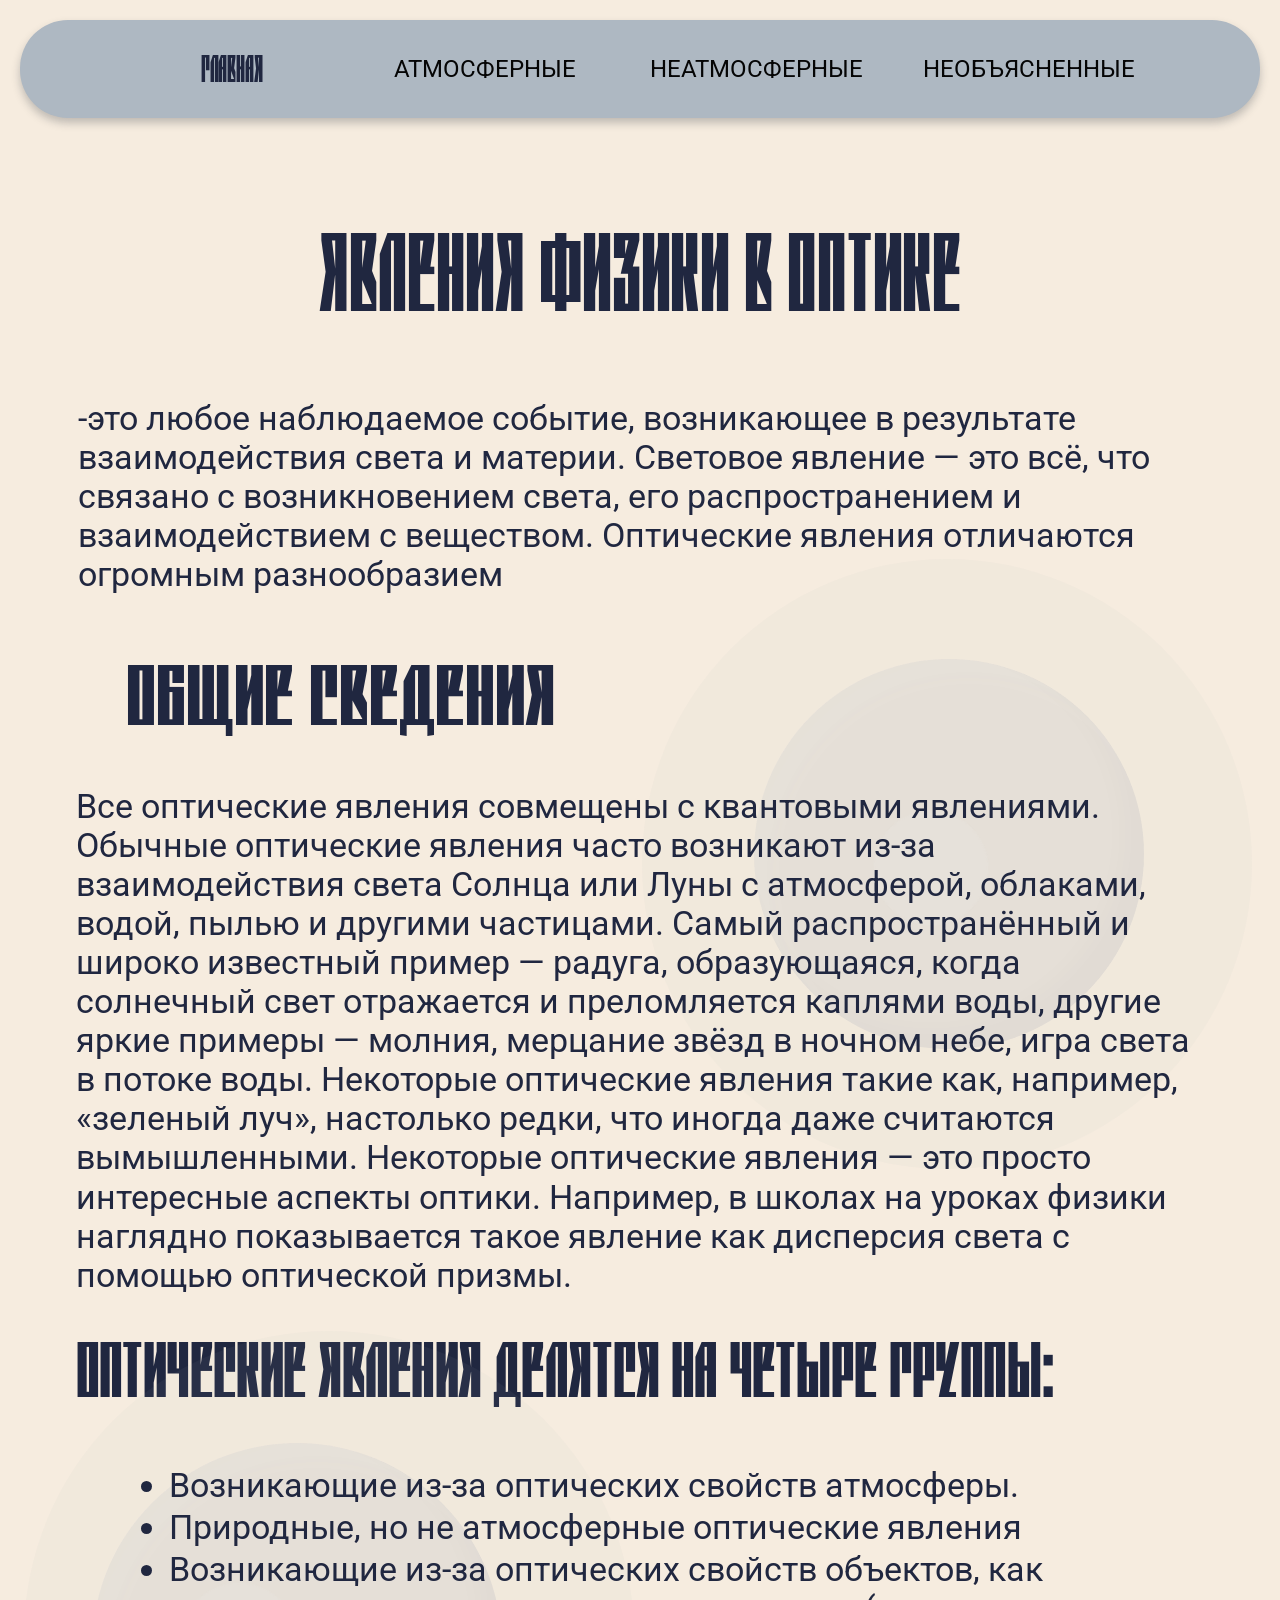
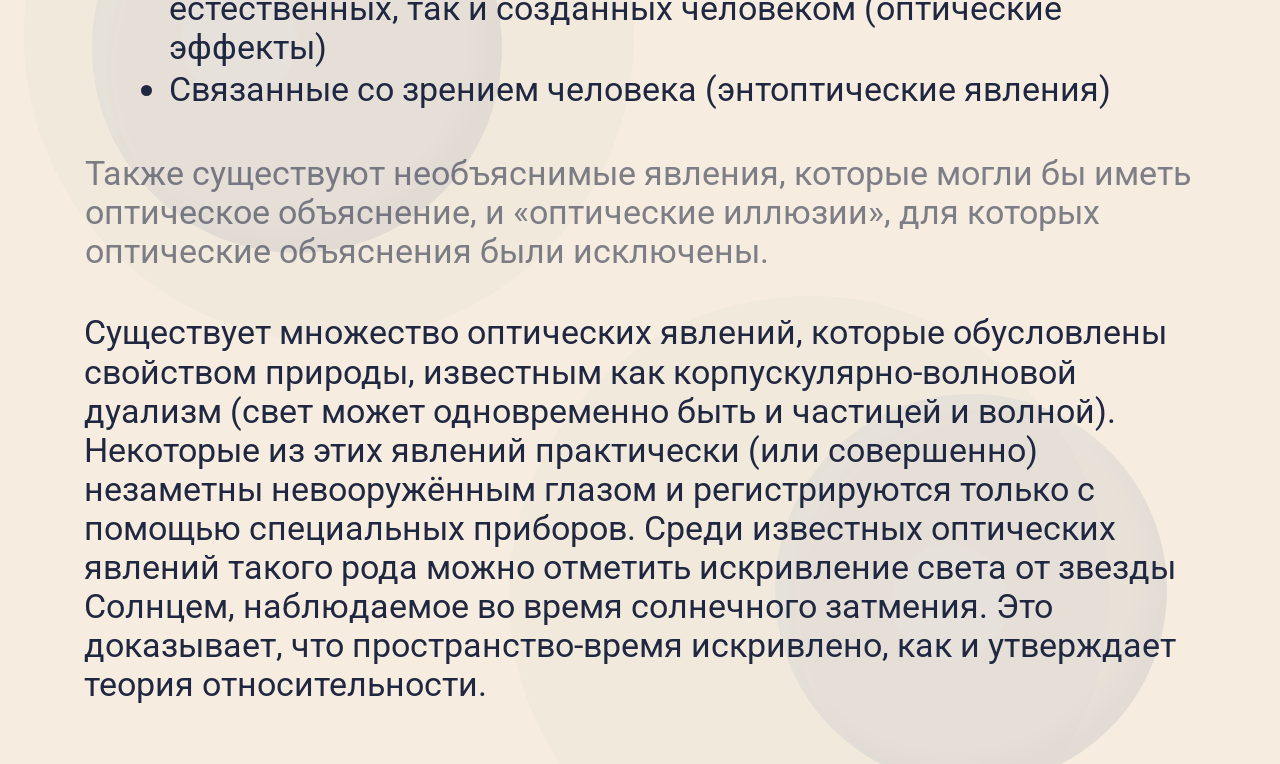
<file: index.html>
<!doctype html>
<html lang="ru">
  <head>
    <meta charset="UTF-8" />
    <meta name="viewport" content="width=device-width, initial-scale=1.0" />
    <title>Явления физики в оптике</title>
    <link rel="preconnect" href="https://fonts.googleapis.com" />
    <link rel="preconnect" href="https://fonts.gstatic.com" crossorigin />
    <link
      href="https://fonts.googleapis.com/css2?family=Oswald:wght@700&family=Roboto:wght@400;500&display=swap"
      rel="stylesheet"
    />
    <link rel="stylesheet" href="styles.css" />
  </head>
  <body>
<main class="page" id="home">
      <nav class="nav" aria-label="Навигация">
        <a class="home-link active" href="index.html">Главная</a>
        <a href="atmospheric.html">Атмосферные</a>
        <a href="non-atmospheric.html">Неатмосферные</a>
        <a href="unexplained.html">Необъясненные</a>
      </nav>

      <div class="title-block">
        <h1>Явления физики в оптике</h1>
      </div>

      <p class="lead">
        -это любое наблюдаемое событие, возникающее в результате взаимодействия
        света и материи. Световое явление — это всё, что связано с возникновением
        света, его распространением и взаимодействием с веществом. Оптические
        явления отличаются огромным разнообразием
      </p>

      <section class="section facts">
        <div class="lens lens-right" aria-hidden="true"><span></span></div>
        <h2>Общие <span>сведения</span></h2>
        <p class="text">
          Все оптические явления совмещены с квантовыми явлениями. Обычные
          оптические явления часто возникают из-за взаимодействия света Солнца или
          Луны с атмосферой, облаками, водой, пылью и другими частицами. Самый
          распространённый и широко известный пример — радуга, образующаяся, когда
          солнечный свет отражается и преломляется каплями воды, другие яркие
          примеры — молния, мерцание звёзд в ночном небе, игра света в потоке воды.
          Некоторые оптические явления такие как, например, «зеленый луч»,
          настолько редки, что иногда даже считаются вымышленными. Некоторые
          оптические явления — это просто интересные аспекты оптики. Например, в
          школах на уроках физики наглядно показывается такое явление как дисперсия
          света с помощью оптической призмы.
        </p>
      </section>

      <section class="section groups">
        <div class="lens lens-left" aria-hidden="true"><span></span></div>
        <h2>Оптические явления делятся на четыре группы:</h2>
        <ul class="text">
          <li>Возникающие из-за оптических свойств атмосферы.</li>
          <li>Природные, но не атмосферные оптические явления</li>
          <li>
            Возникающие из-за оптических свойств объектов, как естественных, так и
            созданных человеком (оптические эффекты)
          </li>
          <li>Связанные со зрением человека (энтоптические явления)</li>
        </ul>
        <p class="text muted" style="max-width: 1286px; margin: 45px 0 0 9px">
          Также существуют необъяснимые явления, которые могли бы иметь оптическое
          объяснение, и «оптические иллюзии», для которых оптические объяснения
          были исключены.
        </p>
      </section>

      <section class="section home-closing">
        <div class="lens lens-bottom" aria-hidden="true"><span></span></div>
        <p class="text">
          Существует множество оптических явлений, которые обусловлены свойством
          природы, известным как корпускулярно-волновой дуализм (свет может
          одновременно быть и частицей и волной). Некоторые из этих явлений
          практически (или совершенно) незаметны невооружённым глазом и
          регистрируются только с помощью специальных приборов. Среди известных
          оптических явлений такого рода можно отметить искривление света от звезды
          Солнцем, наблюдаемое во время солнечного затмения. Это доказывает, что
          пространство-время искривлено, как и утверждает теория относительности.
        </p>
      </section>
    </main>
    <script src="lens.js"></script>
  </body>
</html>
</file>
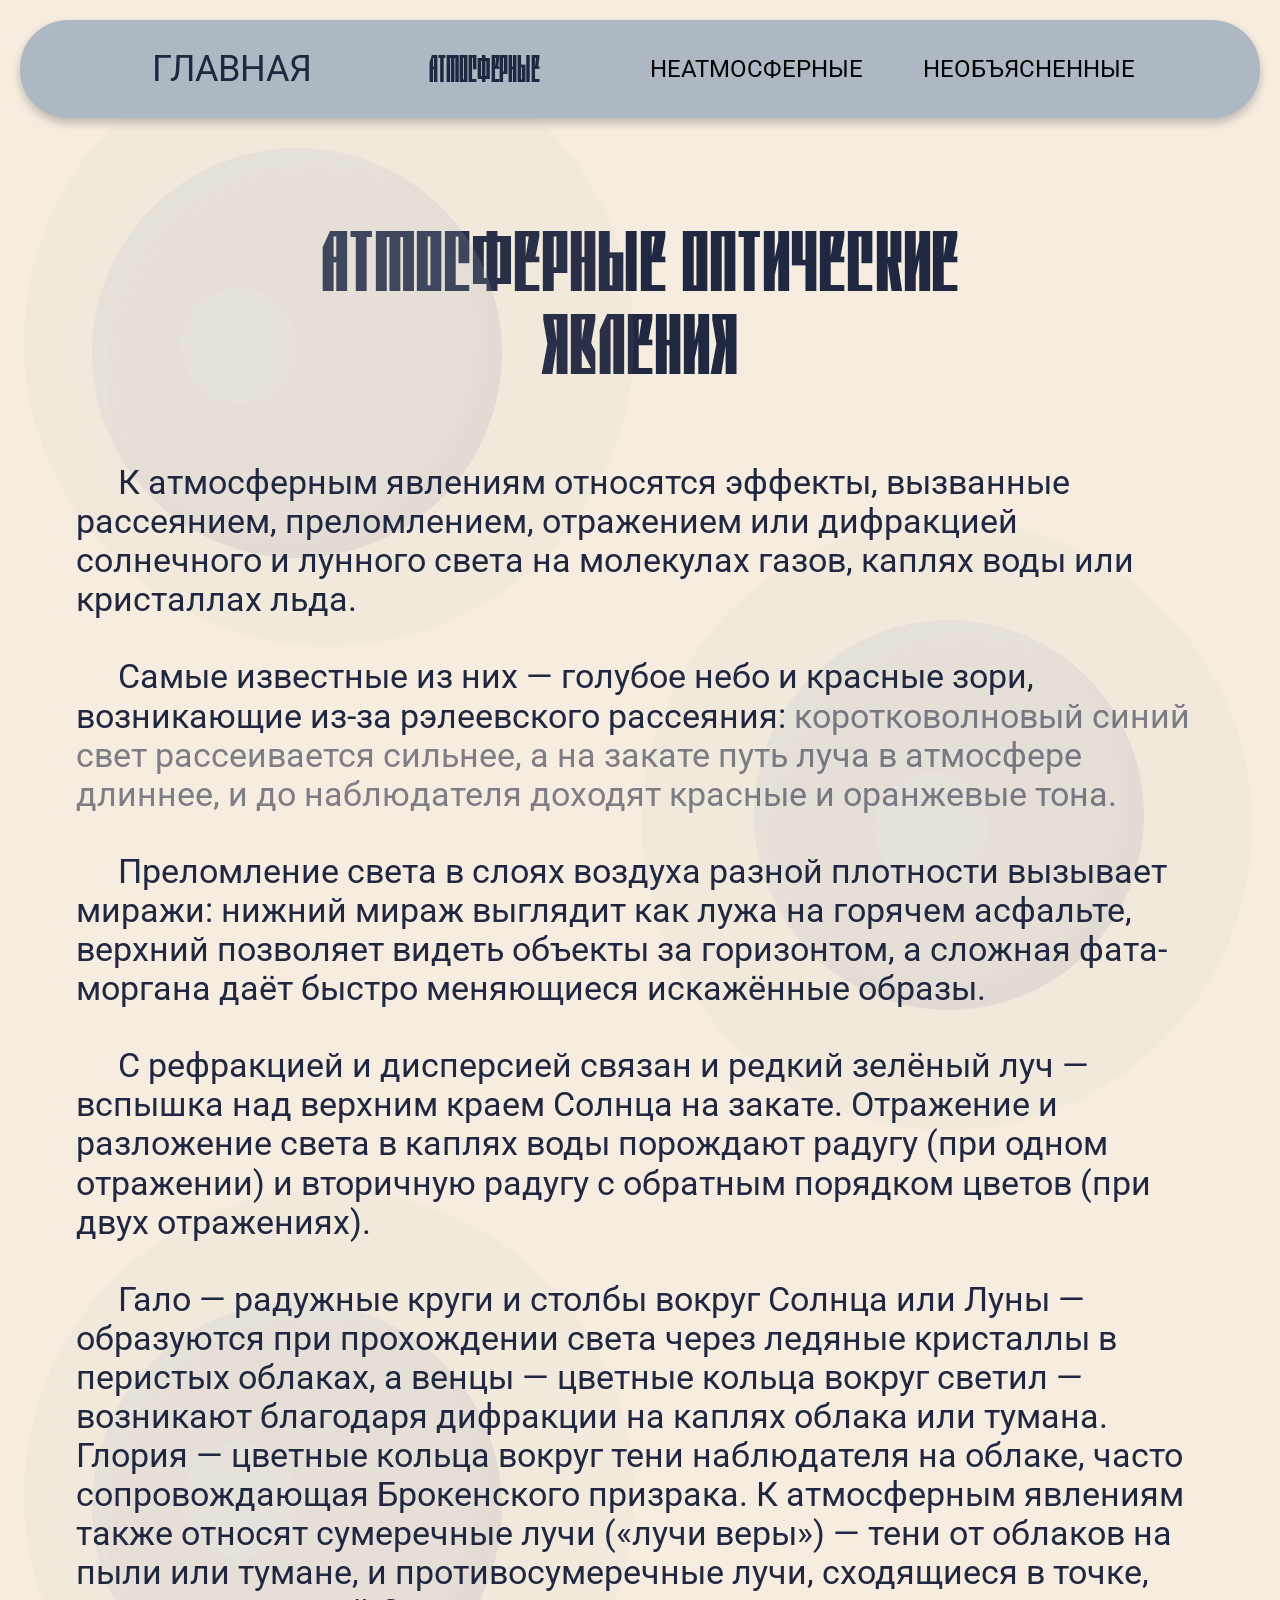
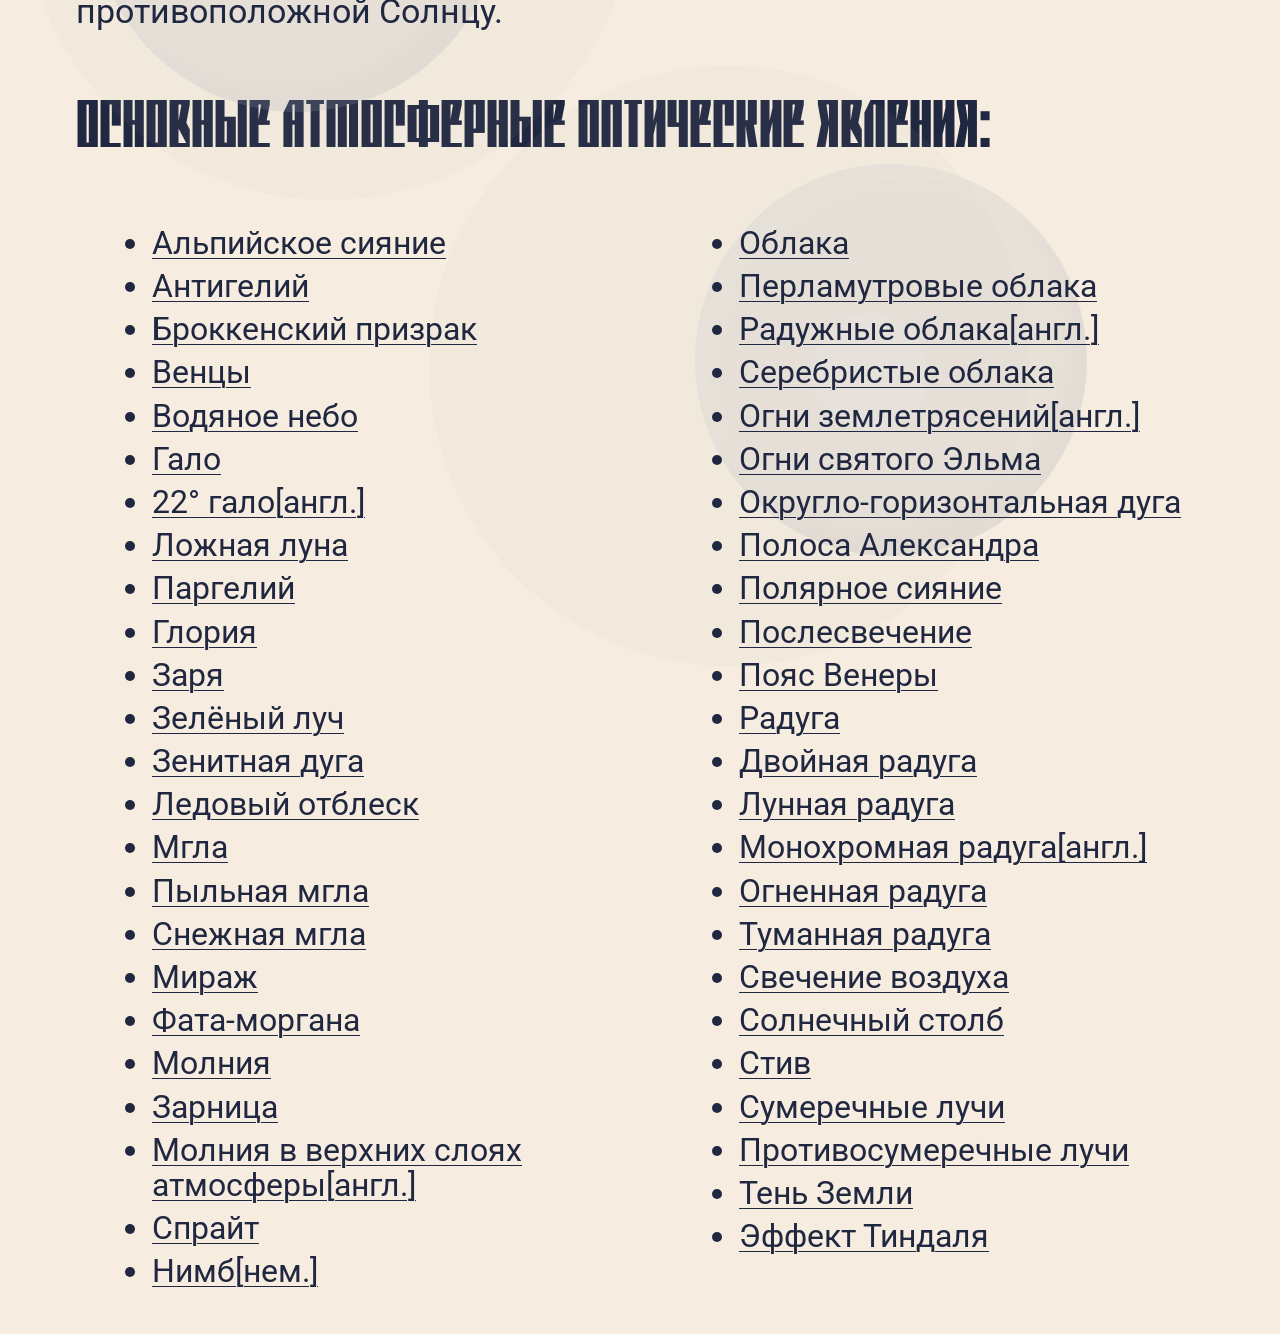
<file: atmospheric.html>
<!doctype html>
<html lang="ru">
  <head>
    <meta charset="UTF-8" />
    <meta name="viewport" content="width=device-width, initial-scale=1.0" />
    <title>Атмосферные оптические явления</title>
    <link rel="preconnect" href="https://fonts.googleapis.com" />
    <link rel="preconnect" href="https://fonts.gstatic.com" crossorigin />
    <link
      href="https://fonts.googleapis.com/css2?family=Oswald:wght@700&family=Roboto:wght@400;500&display=swap"
      rel="stylesheet"
    />
    <link rel="stylesheet" href="styles.css" />
  </head>
  <body>
<section class="page" id="atmospheric">
      <nav class="nav" aria-label="Навигация">
        <a class="home-link" href="index.html">Главная</a>
        <a class="active" href="atmospheric.html">Атмосферные</a>
        <a href="non-atmospheric.html">Неатмосферные</a>
        <a href="unexplained.html">Необъясненные</a>
      </nav>

      <div class="title-block">
        <h1 class="two-line-title">Атмосферные оптические<br />явления</h1>
      </div>

      <div class="lens lens-right lens-atmo-1" aria-hidden="true"><span></span></div>
      <div class="lens lens-left lens-atmo-2" aria-hidden="true"><span></span></div>
      <div class="lens lens-bottom lens-atmo-3" aria-hidden="true"><span></span></div>
      <div class="lens lens-left lens-atmo-4" aria-hidden="true"><span></span></div>

      <article class="article text">
        <p class="wide indent">
          К атмосферным явлениям относятся эффекты, вызванные рассеянием,
          преломлением, отражением или дифракцией солнечного и лунного света на
          молекулах газов, каплях воды или кристаллах льда.
        </p>
        <p class="wide indent">
          Самые известные из них — голубое небо и красные зори, возникающие из-за
          рэлеевского рассеяния: <span class="muted">коротковолновый синий свет
          рассеивается сильнее, а на закате путь луча в атмосфере длиннее, и до
          наблюдателя доходят красные и оранжевые тона.</span>
        </p>
        <p class="wide indent">
          Преломление света в слоях воздуха разной плотности вызывает миражи:
          нижний мираж выглядит как лужа на горячем асфальте, верхний позволяет
          видеть объекты за горизонтом, а сложная фата-моргана даёт быстро
          меняющиеся искажённые образы.
        </p>
        <p class="wide indent">
          С рефракцией и дисперсией связан и редкий зелёный луч — вспышка над
          верхним краем Солнца на закате. Отражение и разложение света в каплях воды
          порождают радугу (при одном отражении) и вторичную радугу с обратным
          порядком цветов (при двух отражениях).
        </p>
        <p class="wide indent">
          Гало — радужные круги и столбы вокруг Солнца или Луны — образуются при
          прохождении света через ледяные кристаллы в перистых облаках, а венцы —
          цветные кольца вокруг светил — возникают благодаря дифракции на каплях
          облака или тумана. Глория — цветные кольца вокруг тени наблюдателя на
          облаке, часто сопровождающая Брокенского призрака. К атмосферным явлениям
          также относят сумеречные лучи («лучи веры») — тени от облаков на пыли или
          тумане, и противосумеречные лучи, сходящиеся в точке, противоположной
          Солнцу.
        </p>
      </article>

      <h2 class="phenomena-title">Основные атмосферные оптические явления:</h2>
      <div class="columns">
        <ul class="link-list">
          <li><a href="https://ru.wikipedia.org/wiki/%D0%90%D0%BB%D1%8C%D0%BF%D0%B8%D0%B9%D1%81%D0%BA%D0%BE%D0%B5_%D1%81%D0%B8%D1%8F%D0%BD%D0%B8%D0%B5" target="_blank" rel="noopener">Альпийское сияние</a></li>
          <li><a href="https://ru.wikipedia.org/wiki/%D0%90%D0%BD%D1%82%D0%B8%D0%B3%D0%B5%D0%BB%D0%B8%D0%B9" target="_blank" rel="noopener">Антигелий</a></li>
          <li><a href="https://ru.wikipedia.org/wiki/%D0%91%D1%80%D0%BE%D0%BA%D0%BA%D0%B5%D0%BD%D1%81%D0%BA%D0%B8%D0%B9_%D0%BF%D1%80%D0%B8%D0%B7%D1%80%D0%B0%D0%BA" target="_blank" rel="noopener">Броккенский призрак</a></li>
          <li><a href="https://ru.wikipedia.org/wiki/%D0%92%D0%B5%D0%BD%D1%86%D1%8B" target="_blank" rel="noopener">Венцы</a></li>
          <li><a href="https://ru.wikipedia.org/wiki/%D0%92%D0%BE%D0%B4%D1%8F%D0%BD%D0%BE%D0%B5_%D0%BD%D0%B5%D0%B1%D0%BE" target="_blank" rel="noopener">Водяное небо</a></li>
          <li><a href="https://ru.wikipedia.org/wiki/%D0%93%D0%B0%D0%BB%D0%BE" target="_blank" rel="noopener">Гало</a></li>
          <li><a href="https://en.wikipedia.org/wiki/22%C2%B0_halo" target="_blank" rel="noopener">22° гало[англ.]</a></li>
          <li><a href="https://ru.wikipedia.org/wiki/%D0%9B%D0%BE%D0%B6%D0%BD%D0%B0%D1%8F_%D0%BB%D1%83%D0%BD%D0%B0" target="_blank" rel="noopener">Ложная луна</a></li>
          <li><a href="https://ru.wikipedia.org/wiki/%D0%9F%D0%B0%D1%80%D0%B3%D0%B5%D0%BB%D0%B8%D0%B9" target="_blank" rel="noopener">Паргелий</a></li>
          <li><a href="https://ru.wikipedia.org/wiki/%D0%93%D0%BB%D0%BE%D1%80%D0%B8%D1%8F_(%D0%BE%D0%BF%D1%82%D0%B8%D1%87%D0%B5%D1%81%D0%BA%D0%BE%D0%B5_%D1%8F%D0%B2%D0%BB%D0%B5%D0%BD%D0%B8%D0%B5)"target="_blank" rel="noopener">Глория</a></li>
          <li><a href="https://ru.wikipedia.org/wiki/%D0%97%D0%B0%D1%80%D1%8F" target="_blank" rel="noopener">Заря</a></li>
          <li><a href="https://ru.wikipedia.org/wiki/%D0%97%D0%B5%D0%BB%D1%91%D0%BD%D1%8B%D0%B9_%D0%BB%D1%83%D1%87" target="_blank" rel="noopener">Зелёный луч</a></li>
          <li><a href="https://ru.wikipedia.org/wiki/%D0%97%D0%B5%D0%BD%D0%B8%D1%82%D0%BD%D0%B0%D1%8F_%D0%B4%D1%83%D0%B3%D0%B0" target="_blank" rel="noopener">Зенитная дуга</a></li>
          <li><a href="https://ru.wikipedia.org/wiki/%D0%9B%D0%B5%D0%B4%D0%BE%D0%B2%D1%8B%D0%B9_%D0%BE%D1%82%D0%B1%D0%BB%D0%B5%D1%81%D0%BA" target="_blank" rel="noopener">Ледовый отблеск</a></li>
          <li><a href="https://ru.wikipedia.org/wiki/%D0%9C%D0%B3%D0%BB%D0%B0" target="_blank" rel="noopener">Мгла</a></li>
          <li><a href="https://ru.wikipedia.org/wiki/%D0%9F%D1%8B%D0%BB%D1%8C%D0%BD%D0%B0%D1%8F_%D0%BC%D0%B3%D0%BB%D0%B0" target="_blank" rel="noopener">Пыльная мгла</a></li>
          <li><a href="https://ru.wikipedia.org/wiki/%D0%A1%D0%BD%D0%B5%D0%B6%D0%BD%D0%B0%D1%8F_%D0%BC%D0%B3%D0%BB%D0%B0" target="_blank" rel="noopener">Снежная мгла</a></li>
          <li><a href="https://ru.wikipedia.org/wiki/%D0%9C%D0%B8%D1%80%D0%B0%D0%B6" target="_blank" rel="noopener">Мираж</a></li>
          <li><a href="https://ru.wikipedia.org/wiki/%D0%A4%D0%B0%D1%82%D0%B0-%D0%BC%D0%BE%D1%80%D0%B3%D0%B0%D0%BD%D0%B0" target="_blank" rel="noopener">Фата-моргана</a></li>
          <li><a href="https://ru.wikipedia.org/wiki/%D0%9C%D0%BE%D0%BB%D0%BD%D0%B8%D1%8F" target="_blank" rel="noopener">Молния</a></li>
          <li><a href="https://ru.wikipedia.org/wiki/%D0%97%D0%B0%D1%80%D0%BD%D0%B8%D1%86%D0%B0" target="_blank" rel="noopener">Зарница</a></li>
          <li><a href="https://en.wikipedia.org/wiki/Upper-atmospheric_lightning" target="_blank" rel="noopener">Молния в верхних слоях атмосферы[англ.]</a></li>
          <li><a href="https://ru.wikipedia.org/wiki/%D0%A1%D0%BF%D1%80%D0%B0%D0%B9%D1%82" target="_blank" rel="noopener">Спрайт</a></li>
          <li><a href="https://de.wikipedia.org/wiki/Heiligenschein_(Optik)" target="_blank" rel="noopener">Нимб[нем.]</a></li>
        </ul>
        <ul class="link-list">
          <li><a href="https://ru.wikipedia.org/wiki/%D0%9E%D0%B1%D0%BB%D0%B0%D0%BA%D0%B0" target="_blank" rel="noopener">Облака</a></li>
          <li><a href="https://ru.wikipedia.org/wiki/%D0%9F%D0%B5%D1%80%D0%BB%D0%B0%D0%BC%D1%83%D1%82%D1%80%D0%BE%D0%B2%D1%8B%D0%B5_%D0%BE%D0%B1%D0%BB%D0%B0%D0%BA%D0%B0" target="_blank" rel="noopener">Перламутровые облака</a></li>
          <li><a href="https://en.wikipedia.org/wiki/Cloud_iridescence" target="_blank" rel="noopener">Радужные облака[англ.]</a></li>
          <li><a href="https://ru.wikipedia.org/wiki/%D0%A1%D0%B5%D1%80%D0%B5%D0%B1%D1%80%D0%B8%D1%81%D1%82%D1%8B%D0%B5_%D0%BE%D0%B1%D0%BB%D0%B0%D0%BA%D0%B0" target="_blank" rel="noopener">Серебристые облака</a></li>
          <li><a href="https://en.wikipedia.org/wiki/Earthquake_light" target="_blank" rel="noopener">Огни землетрясений[англ.]</a></li>
          <li><a href="https://ru.wikipedia.org/wiki/%D0%9E%D0%B3%D0%BD%D0%B8_%D1%81%D0%B2%D1%8F%D1%82%D0%BE%D0%B3%D0%BE_%D0%AD%D0%BB%D1%8C%D0%BC%D0%B0" target="_blank" rel="noopener">Огни святого Эльма</a></li>
          <li><a href="https://ru.wikipedia.org/wiki/%D0%9E%D0%BA%D1%80%D1%83%D0%B3%D0%BB%D0%BE-%D0%B3%D0%BE%D1%80%D0%B8%D0%B7%D0%BE%D0%BD%D1%82%D0%B0%D0%BB%D1%8C%D0%BD%D0%B0%D1%8F_%D0%B4%D1%83%D0%B3%D0%B0" target="_blank" rel="noopener">Округло-горизонтальная дуга</a></li>
          <li><a href="https://ru.wikipedia.org/wiki/%D0%9F%D0%BE%D0%BB%D0%BE%D1%81%D0%B0_%D0%90%D0%BB%D0%B5%D0%BA%D1%81%D0%B0%D0%BD%D0%B4%D1%80%D0%B0" target="_blank" rel="noopener">Полоса Александра</a></li>
          <li><a href="https://ru.wikipedia.org/wiki/%D0%9F%D0%BE%D0%BB%D1%8F%D1%80%D0%BD%D0%BE%D0%B5_%D1%81%D0%B8%D1%8F%D0%BD%D0%B8%D0%B5" target="_blank" rel="noopener">Полярное сияние</a></li>
          <li><a href="https://ru.wikipedia.org/wiki/%D0%9F%D0%BE%D1%81%D0%BB%D0%B5%D1%81%D0%B2%D0%B5%D1%87%D0%B5%D0%BD%D0%B8%D0%B5" target="_blank" rel="noopener">Послесвечение</a></li>
          <li><a href="https://ru.wikipedia.org/wiki/%D0%9F%D0%BE%D1%8F%D1%81_%D0%92%D0%B5%D0%BD%D0%B5%D1%80%D1%8B" target="_blank" rel="noopener">Пояс Венеры</a></li>
          <li><a href="https://ru.wikipedia.org/wiki/%D0%A0%D0%B0%D0%B4%D1%83%D0%B3%D0%B0" target="_blank" rel="noopener">Радуга</a></li>
          <li><a href="https://ru.wikipedia.org/wiki/%D0%94%D0%B2%D0%BE%D0%B9%D0%BD%D0%B0%D1%8F_%D1%80%D0%B0%D0%B4%D1%83%D0%B3%D0%B0" target="_blank" rel="noopener">Двойная радуга</a></li>
          <li><a href="https://ru.wikipedia.org/wiki/%D0%9B%D1%83%D0%BD%D0%BD%D0%B0%D1%8F_%D1%80%D0%B0%D0%B4%D1%83%D0%B3%D0%B0" target="_blank" rel="noopener">Лунная радуга</a></li>
          <li><a href="https://en.wikipedia.org/wiki/Monochrome_rainbow" target="_blank" rel="noopener">Монохромная радуга[англ.]</a></li>
          <li><a href="https://ru.wikipedia.org/wiki/%D0%9E%D0%B3%D0%BD%D0%B5%D0%BD%D0%BD%D0%B0%D1%8F_%D1%80%D0%B0%D0%B4%D1%83%D0%B3%D0%B0" target="_blank" rel="noopener">Огненная радуга</a></li>
          <li><a href="https://ru.wikipedia.org/wiki/%D0%A2%D1%83%D0%BC%D0%B0%D0%BD%D0%BD%D0%B0%D1%8F_%D1%80%D0%B0%D0%B4%D1%83%D0%B3%D0%B0" target="_blank" rel="noopener">Туманная радуга</a></li>
          <li><a href="https://ru.wikipedia.org/wiki/%D0%A1%D0%B2%D0%B5%D1%87%D0%B5%D0%BD%D0%B8%D0%B5_%D0%B2%D0%BE%D0%B7%D0%B4%D1%83%D1%85%D0%B0" target="_blank" rel="noopener">Свечение воздуха</a></li>
          <li><a href="https://ru.wikipedia.org/wiki/%D0%A1%D0%BE%D0%BB%D0%BD%D0%B5%D1%87%D0%BD%D1%8B%D0%B9_%D1%81%D1%82%D0%BE%D0%BB%D0%B1" target="_blank" rel="noopener">Солнечный столб</a></li>
          <li><a href="https://ru.wikipedia.org/wiki/%D0%A1%D1%82%D0%B8%D0%B2" target="_blank" rel="noopener">Стив</a></li>
          <li><a href="https://ru.wikipedia.org/wiki/%D0%A1%D1%83%D0%BC%D0%B5%D1%80%D0%B5%D1%87%D0%BD%D1%8B%D0%B5_%D0%BB%D1%83%D1%87%D0%B8" target="_blank" rel="noopener">Сумеречные лучи</a></li>
          <li><a href="https://ru.wikipedia.org/wiki/%D0%9F%D1%80%D0%BE%D1%82%D0%B8%D0%B2%D0%BE%D1%81%D1%83%D0%BC%D0%B5%D1%80%D0%B5%D1%87%D0%BD%D1%8B%D0%B5_%D0%BB%D1%83%D1%87%D0%B8" target="_blank" rel="noopener">Противосумеречные лучи</a></li>
          <li><a href="https://ru.wikipedia.org/wiki/%D0%A2%D0%B5%D0%BD%D1%8C_%D0%97%D0%B5%D0%BC%D0%BB%D0%B8" target="_blank" rel="noopener">Тень Земли</a></li>
          <li><a href="https://ru.wikipedia.org/wiki/%D0%AD%D1%84%D1%84%D0%B5%D0%BA%D1%82_%D0%A2%D0%B8%D0%BD%D0%B4%D0%B0%D0%BB%D1%8F" target="_blank" rel="noopener">Эффект Тиндаля</a></li>
        </ul>
      </div>
    </section>
    <script src="lens.js"></script>
  </body>
</html>
</file>
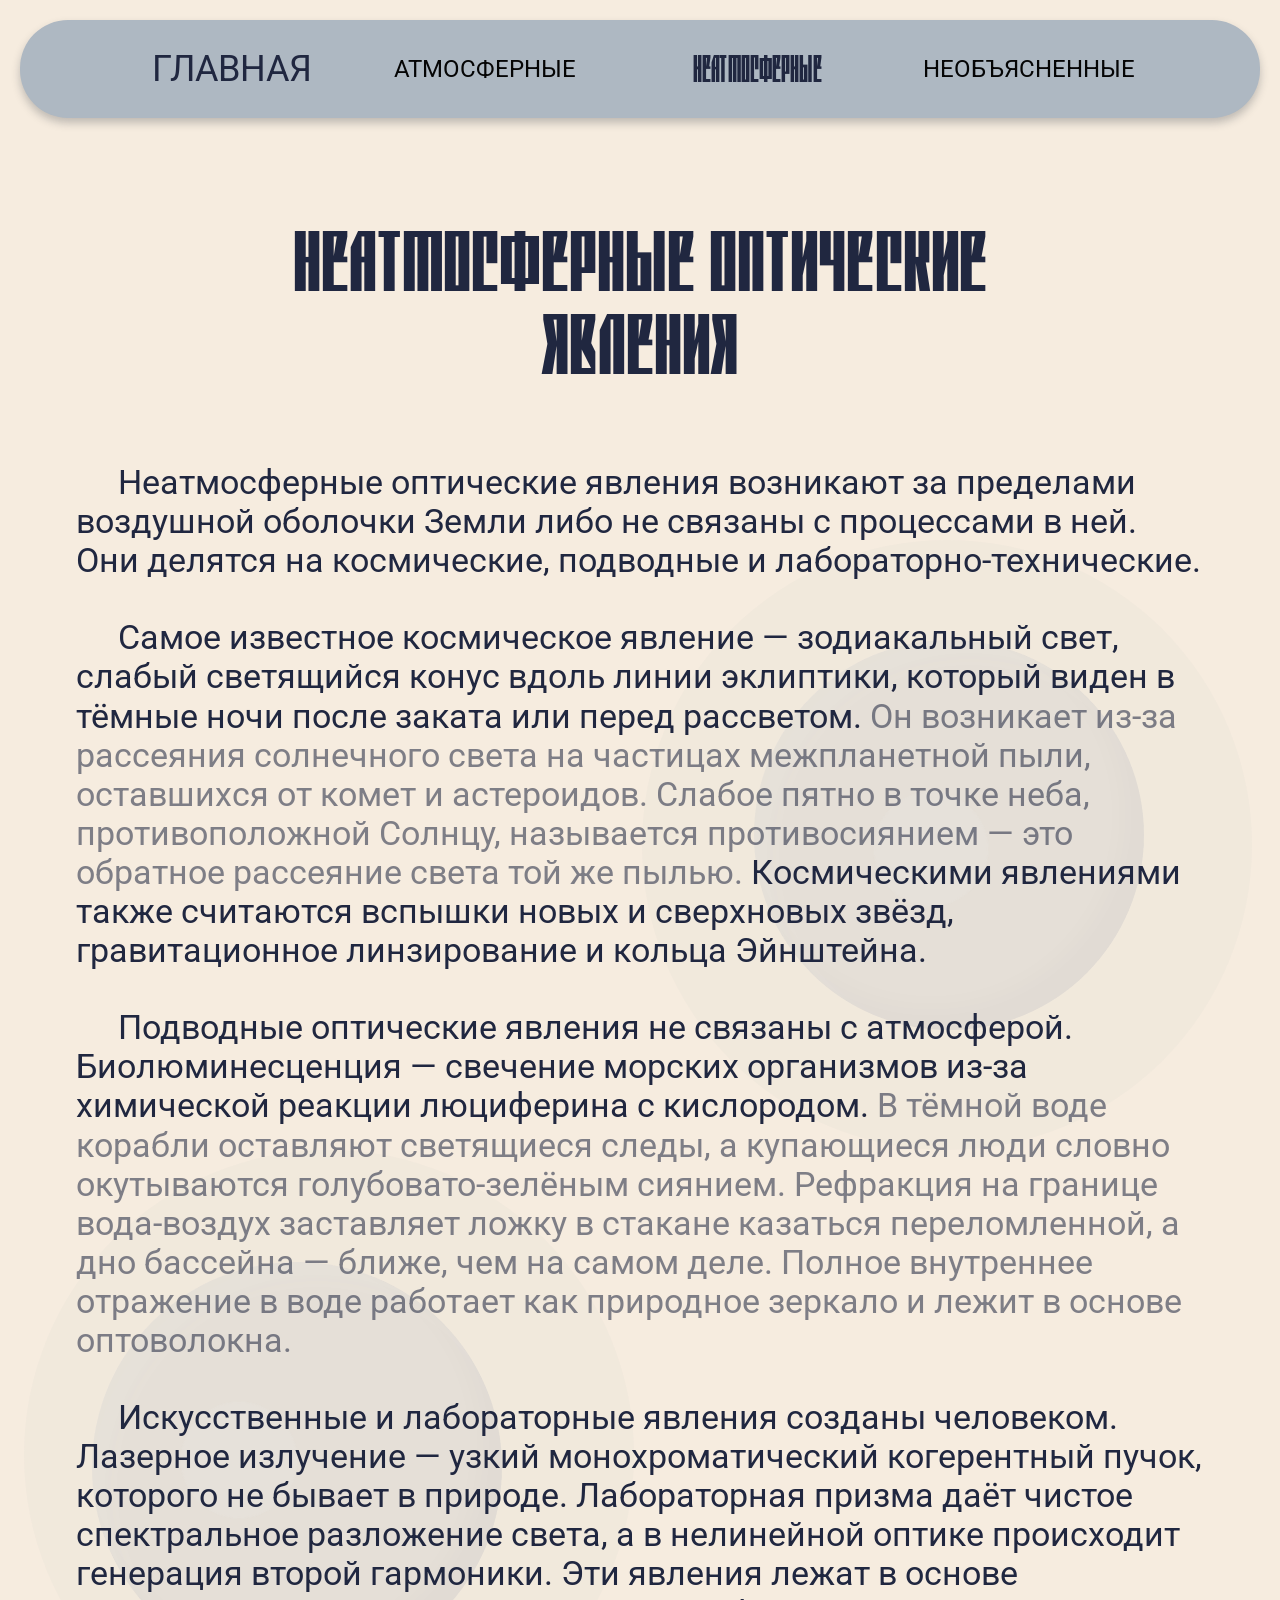
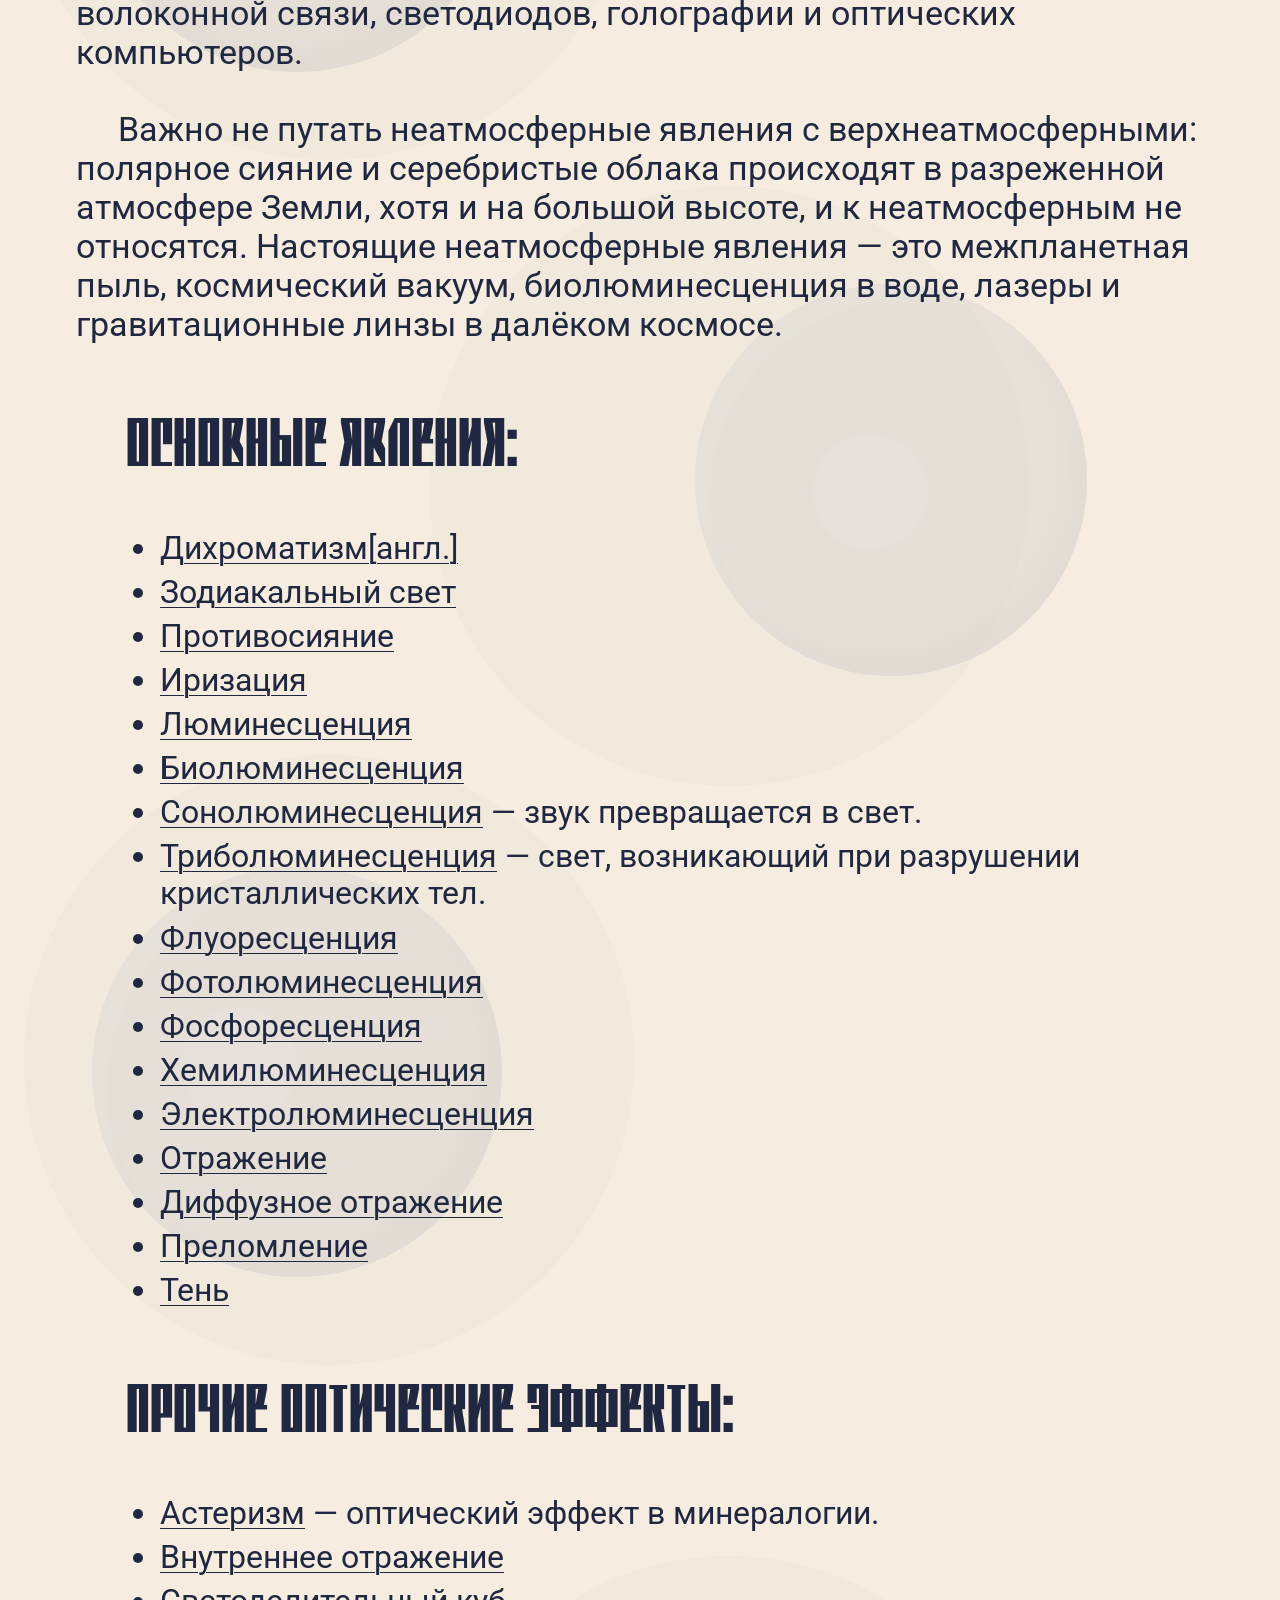
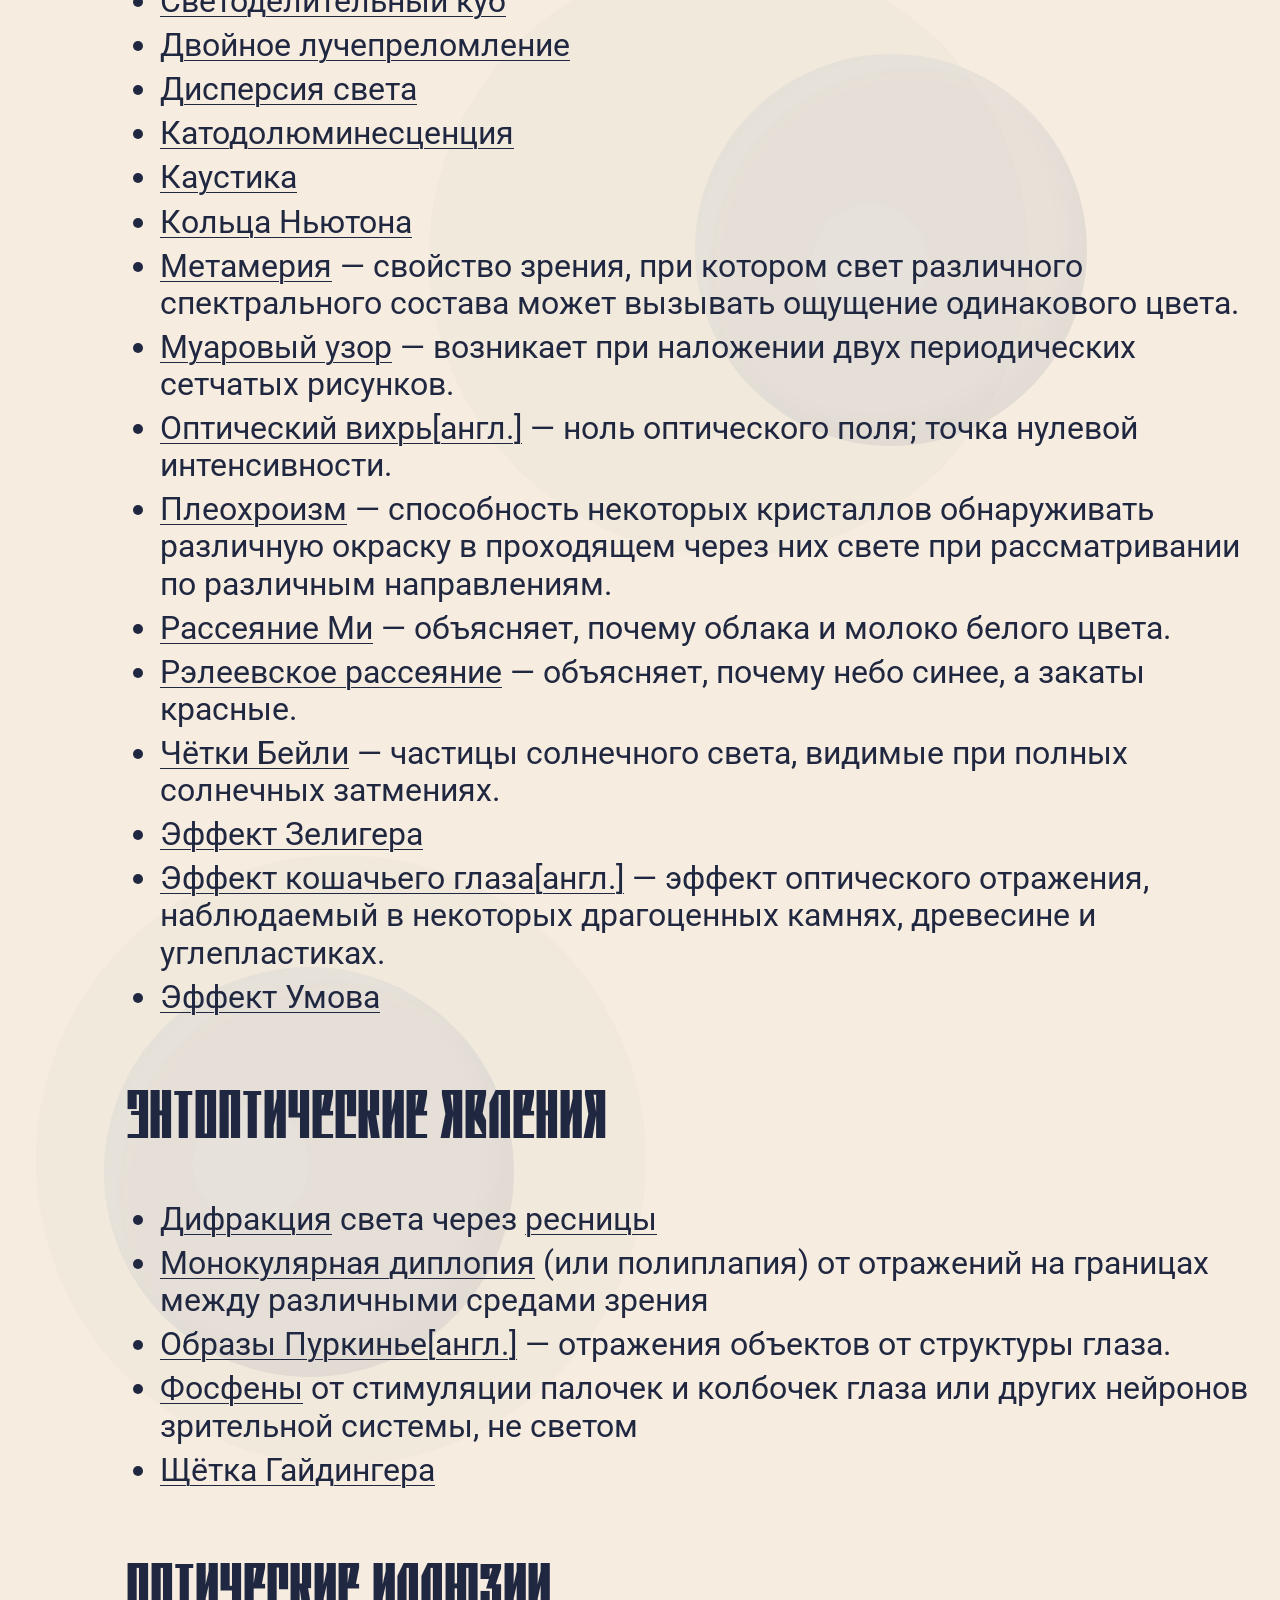
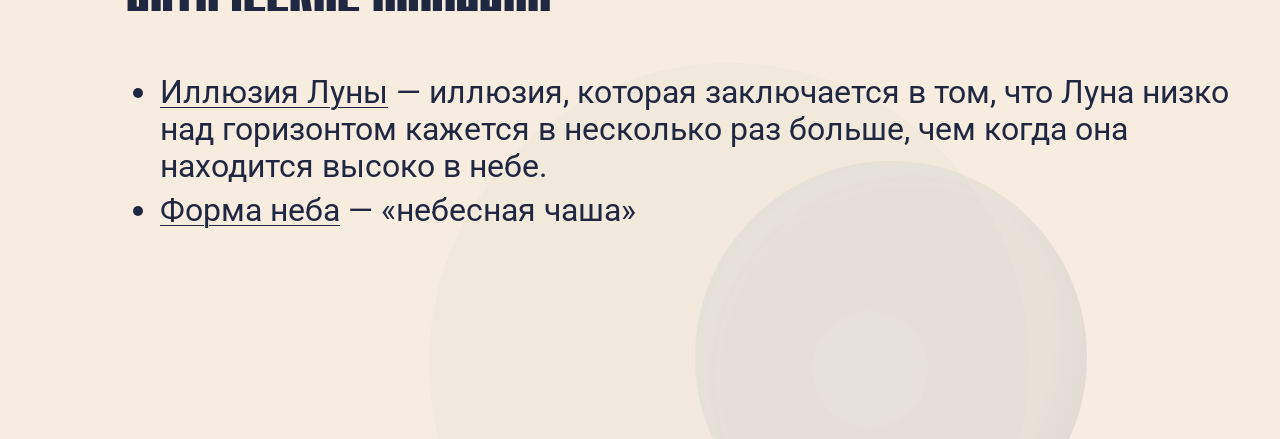
<file: non-atmospheric.html>
<!doctype html>
<html lang="ru">
  <head>
    <meta charset="UTF-8" />
    <meta name="viewport" content="width=device-width, initial-scale=1.0" />
    <title>Неатмосферные оптические явления</title>
    <link rel="preconnect" href="https://fonts.googleapis.com" />
    <link rel="preconnect" href="https://fonts.gstatic.com" crossorigin />
    <link
      href="https://fonts.googleapis.com/css2?family=Oswald:wght@700&family=Roboto:wght@400;500&display=swap"
      rel="stylesheet"
    />
    <link rel="stylesheet" href="styles.css" />
  </head>
  <body>
<section class="page" id="non-atmospheric">
      <nav class="nav" aria-label="Навигация">
        <a class="home-link" href="index.html">Главная</a>
        <a href="atmospheric.html">Атмосферные</a>
        <a class="active" href="non-atmospheric.html">Неатмосферные</a>
        <a href="unexplained.html">Необъясненные</a>
      </nav>

      <div class="title-block">
        <h1 class="two-line-title">Неатмосферные оптические<br />явления</h1>
      </div>

      <div class="lens lens-right lens-non-1" aria-hidden="true"><span></span></div>
      <div class="lens lens-left lens-non-2" aria-hidden="true"><span></span></div>
      <div class="lens lens-bottom lens-non-3" aria-hidden="true"><span></span></div>
      <div class="lens lens-left lens-non-4" aria-hidden="true"><span></span></div>
      <div class="lens lens-bottom lens-non-5" aria-hidden="true"><span></span></div>
      <div class="lens lens-left lens-non-6" aria-hidden="true"><span></span></div>
      <div class="lens lens-bottom lens-non-7" aria-hidden="true"><span></span></div>

      <article class="article text">
        <p class="wide indent">
          Неатмосферные оптические явления возникают за пределами воздушной
          оболочки Земли либо не связаны с процессами в ней. Они делятся на
          космические, подводные и лабораторно-технические.
        </p>
        <p class="wide indent">
          Самое известное космическое явление — зодиакальный свет, слабый
          светящийся конус вдоль линии эклиптики, который виден в тёмные ночи после
          заката или перед рассветом. <span class="muted">Он возникает из-за
          рассеяния солнечного света на частицах межпланетной пыли, оставшихся от
          комет и астероидов. Слабое пятно в точке неба, противоположной Солнцу,
          называется противосиянием — это обратное рассеяние света той же пылью.</span>
          Космическими явлениями также считаются вспышки новых и сверхновых звёзд,
          гравитационное линзирование и кольца Эйнштейна.
        </p>
        <p class="wide indent">
          Подводные оптические явления не связаны с атмосферой. Биолюминесценция —
          свечение морских организмов из-за химической реакции люциферина с
          кислородом. <span class="muted">В тёмной воде корабли оставляют светящиеся
          следы, а купающиеся люди словно окутываются голубовато-зелёным сиянием.
          Рефракция на границе вода-воздух заставляет ложку в стакане казаться
          переломленной, а дно бассейна — ближе, чем на самом деле. Полное
          внутреннее отражение в воде работает как природное зеркало и лежит в
          основе оптоволокна.</span>
        </p>
        <p class="wide indent">
          Искусственные и лабораторные явления созданы человеком. Лазерное
          излучение — узкий монохроматический когерентный пучок, которого не бывает
          в природе. Лабораторная призма даёт чистое спектральное разложение света,
          а в нелинейной оптике происходит генерация второй гармоники. Эти явления
          лежат в основе волоконной связи, светодиодов, голографии и оптических
          компьютеров.
        </p>
        <p class="wide indent">
          Важно не путать неатмосферные явления с верхнеатмосферными: полярное
          сияние и серебристые облака происходят в разреженной атмосфере Земли, хотя
          и на большой высоте, и к неатмосферным не относятся. Настоящие
          неатмосферные явления — это межпланетная пыль, космический вакуум,
          биолюминесценция в воде, лазеры и гравитационные линзы в далёком космосе.
        </p>
      </article>

      <h2 class="non-section-title">Основные явления:</h2>
      <ul class="non-atmo-list">
        <li><a href="https://en.wikipedia.org/wiki/Dichromatism" target="_blank" rel="noopener">Дихроматизм[англ.]</a></li>
        <li><a href="https://ru.wikipedia.org/wiki/%D0%97%D0%BE%D0%B4%D0%B8%D0%B0%D0%BA%D0%B0%D0%BB%D1%8C%D0%BD%D1%8B%D0%B9_%D1%81%D0%B2%D0%B5%D1%82" target="_blank" rel="noopener">Зодиакальный свет</a></li>
        <li><a href="https://ru.wikipedia.org/wiki/%D0%9F%D1%80%D0%BE%D1%82%D0%B8%D0%B2%D0%BE%D1%81%D0%B8%D1%8F%D0%BD%D0%B8%D0%B5" target="_blank" rel="noopener">Противосияние</a></li>
        <li><a href="https://ru.wikipedia.org/wiki/%D0%98%D1%80%D0%B8%D0%B7%D0%B0%D1%86%D0%B8%D1%8F" target="_blank" rel="noopener">Иризация</a></li>
        <li><a href="https://ru.wikipedia.org/wiki/%D0%9B%D1%8E%D0%BC%D0%B8%D0%BD%D0%B5%D1%81%D1%86%D0%B5%D0%BD%D1%86%D0%B8%D1%8F" target="_blank" rel="noopener">Люминесценция</a></li>
        <li><a href="https://ru.wikipedia.org/wiki/%D0%91%D0%B8%D0%BE%D0%BB%D1%8E%D0%BC%D0%B8%D0%BD%D0%B5%D1%81%D1%86%D0%B5%D0%BD%D1%86%D0%B8%D1%8F" target="_blank" rel="noopener">Биолюминесценция</a></li>
        <li><a href="https://ru.wikipedia.org/wiki/%D0%A1%D0%BE%D0%BD%D0%BE%D0%BB%D1%8E%D0%BC%D0%B8%D0%BD%D0%B5%D1%81%D1%86%D0%B5%D0%BD%D1%86%D0%B8%D1%8F" target="_blank" rel="noopener">Сонолюминесценция</a> — звук превращается в свет.</li>
        <li><a href="https://ru.wikipedia.org/wiki/%D0%A2%D1%80%D0%B8%D0%B1%D0%BE%D0%BB%D1%8E%D0%BC%D0%B8%D0%BD%D0%B5%D1%81%D1%86%D0%B5%D0%BD%D1%86%D0%B8%D1%8F" target="_blank" rel="noopener">Триболюминесценция</a> — свет, возникающий при разрушении кристаллических тел.</li>
        <li><a href="https://ru.wikipedia.org/wiki/%D0%A4%D0%BB%D1%83%D0%BE%D1%80%D0%B5%D1%81%D1%86%D0%B5%D0%BD%D1%86%D0%B8%D1%8F" target="_blank" rel="noopener">Флуоресценция</a></li>
        <li><a href="https://ru.wikipedia.org/wiki/%D0%A4%D0%BE%D1%82%D0%BE%D0%BB%D1%8E%D0%BC%D0%B8%D0%BD%D0%B5%D1%81%D1%86%D0%B5%D0%BD%D1%86%D0%B8%D1%8F" target="_blank" rel="noopener">Фотолюминесценция</a></li>
        <li><a href="https://ru.wikipedia.org/wiki/%D0%A4%D0%BE%D1%81%D1%84%D0%BE%D1%80%D0%B5%D1%81%D1%86%D0%B5%D0%BD%D1%86%D0%B8%D1%8F" target="_blank" rel="noopener">Фосфоресценция</a></li>
        <li><a href="https://ru.wikipedia.org/wiki/%D0%A5%D0%B5%D0%BC%D0%B8%D0%BB%D1%8E%D0%BC%D0%B8%D0%BD%D0%B5%D1%81%D1%86%D0%B5%D0%BD%D1%86%D0%B8%D1%8F" target="_blank" rel="noopener">Хемилюминесценция</a></li>
        <li><a href="https://ru.wikipedia.org/wiki/%D0%AD%D0%BB%D0%B5%D0%BA%D1%82%D1%80%D0%BE%D0%BB%D1%8E%D0%BC%D0%B8%D0%BD%D0%B5%D1%81%D1%86%D0%B5%D0%BD%D1%86%D0%B8%D1%8F" target="_blank" rel="noopener">Электролюминесценция</a></li>
        <li><a href="https://ru.wikipedia.org/wiki/%D0%9E%D1%82%D1%80%D0%B0%D0%B6%D0%B5%D0%BD%D0%B8%D0%B5" target="_blank" rel="noopener">Отражение</a></li>
        <li><a href="https://ru.wikipedia.org/wiki/%D0%94%D0%B8%D1%84%D1%84%D1%83%D0%B7%D0%BD%D0%BE%D0%B5_%D0%BE%D1%82%D1%80%D0%B0%D0%B6%D0%B5%D0%BD%D0%B8%D0%B5" target="_blank" rel="noopener">Диффузное отражение</a></li>
        <li><a href="https://ru.wikipedia.org/wiki/%D0%9F%D1%80%D0%B5%D0%BB%D0%BE%D0%BC%D0%BB%D0%B5%D0%BD%D0%B8%D0%B5" target="_blank" rel="noopener">Преломление</a></li>
        <li><a href="https://ru.wikipedia.org/wiki/%D0%A2%D0%B5%D0%BD%D1%8C" target="_blank" rel="noopener">Тень</a></li>
      </ul>

      <h2 class="non-section-title">Прочие оптические эффекты:</h2>
      <ul class="non-atmo-list">
        <li><a href="https://ru.wikipedia.org/wiki/%D0%90%D1%81%D1%82%D0%B5%D1%80%D0%B8%D0%B7%D0%BC" target="_blank" rel="noopener">Астеризм</a> — оптический эффект в минералогии.</li>
        <li><a href="https://ru.wikipedia.org/wiki/%D0%92%D0%BD%D1%83%D1%82%D1%80%D0%B5%D0%BD%D0%BD%D0%B5%D0%B5_%D0%BE%D1%82%D1%80%D0%B0%D0%B6%D0%B5%D0%BD%D0%B8%D0%B5" target="_blank" rel="noopener">Внутреннее отражение</a></li>
        <li><a href="https://ru.wikipedia.org/wiki/%D0%A1%D0%B2%D0%B5%D1%82%D0%BE%D0%B4%D0%B5%D0%BB%D0%B8%D1%82%D0%B5%D0%BB%D1%8C%D0%BD%D1%8B%D0%B9_%D0%BA%D1%83%D0%B1" target="_blank" rel="noopener">Светоделительный куб</a></li>
        <li><a href="https://ru.wikipedia.org/wiki/%D0%94%D0%B2%D0%BE%D0%B9%D0%BD%D0%BE%D0%B5_%D0%BB%D1%83%D1%87%D0%B5%D0%BF%D1%80%D0%B5%D0%BB%D0%BE%D0%BC%D0%BB%D0%B5%D0%BD%D0%B8%D0%B5" target="_blank" rel="noopener">Двойное лучепреломление</a></li>
        <li><a href="https://ru.wikipedia.org/wiki/%D0%94%D0%B8%D1%81%D0%BF%D0%B5%D1%80%D1%81%D0%B8%D1%8F_%D1%81%D0%B2%D0%B5%D1%82%D0%B0" target="_blank" rel="noopener">Дисперсия света</a></li>
        <li><a href="https://ru.wikipedia.org/wiki/%D0%9A%D0%B0%D1%82%D0%BE%D0%B4%D0%BE%D0%BB%D1%8E%D0%BC%D0%B8%D0%BD%D0%B5%D1%81%D1%86%D0%B5%D0%BD%D1%86%D0%B8%D1%8F" target="_blank" rel="noopener">Катодолюминесценция</a></li>
        <li><a href="https://ru.wikipedia.org/wiki/%D0%9A%D0%B0%D1%83%D1%81%D1%82%D0%B8%D0%BA%D0%B0" target="_blank" rel="noopener">Каустика</a></li>
        <li><a href="https://ru.wikipedia.org/wiki/%D0%9A%D0%BE%D0%BB%D1%8C%D1%86%D0%B0_%D0%9D%D1%8C%D1%8E%D1%82%D0%BE%D0%BD%D0%B0" target="_blank" rel="noopener">Кольца Ньютона</a></li>
        <li><a href="https://ru.wikipedia.org/wiki/%D0%9C%D0%B5%D1%82%D0%B0%D0%BC%D0%B5%D1%80%D0%B8%D1%8F" target="_blank" rel="noopener">Метамерия</a> — свойство зрения, при котором свет различного спектрального состава может вызывать ощущение одинакового цвета.</li>
        <li><a href="https://ru.wikipedia.org/wiki/%D0%9C%D1%83%D0%B0%D1%80%D0%BE%D0%B2%D1%8B%D0%B9_%D1%83%D0%B7%D0%BE%D1%80" target="_blank" rel="noopener">Муаровый узор</a> — возникает при наложении двух периодических сетчатых рисунков.</li>
        <li><a href="https://en.wikipedia.org/wiki/Optical_vortex" target="_blank" rel="noopener">Оптический вихрь[англ.]</a> — ноль оптического поля; точка нулевой интенсивности.</li>
        <li><a href="https://ru.wikipedia.org/wiki/%D0%9F%D0%BB%D0%B5%D0%BE%D1%85%D1%80%D0%BE%D0%B8%D0%B7%D0%BC" target="_blank" rel="noopener">Плеохроизм</a> — способность некоторых кристаллов обнаруживать различную окраску в проходящем через них свете при рассматривании по различным направлениям.</li>
        <li><a href="https://ru.wikipedia.org/wiki/%D0%A0%D0%B0%D1%81%D1%81%D0%B5%D1%8F%D0%BD%D0%B8%D0%B5_%D0%9C%D0%B8" target="_blank" rel="noopener">Рассеяние Ми</a> — объясняет, почему облака и молоко белого цвета.</li>
        <li><a href="https://ru.wikipedia.org/wiki/%D0%A0%D1%8D%D0%BB%D0%B5%D0%B5%D0%B2%D1%81%D0%BA%D0%BE%D0%B5_%D1%80%D0%B0%D1%81%D1%81%D0%B5%D1%8F%D0%BD%D0%B8%D0%B5" target="_blank" rel="noopener">Рэлеевское рассеяние</a> — объясняет, почему небо синее, а закаты красные.</li>
        <li><a href="https://ru.wikipedia.org/wiki/%D0%A7%D1%91%D1%82%D0%BA%D0%B8_%D0%91%D0%B5%D0%B9%D0%BB%D0%B8" target="_blank" rel="noopener">Чётки Бейли</a> — частицы солнечного света, видимые при полных солнечных затмениях.</li>
        <li><a href="https://ru.wikipedia.org/wiki/%D0%AD%D1%84%D1%84%D0%B5%D0%BA%D1%82_%D0%97%D0%B5%D0%BB%D0%B8%D0%B3%D0%B5%D1%80%D0%B0" target="_blank" rel="noopener">Эффект Зелигера</a></li>
        <li><a href="https://en.wikipedia.org/wiki/Chatoyancy" target="_blank" rel="noopener">Эффект кошачьего глаза[англ.]</a> — эффект оптического отражения, наблюдаемый в некоторых драгоценных камнях, древесине и углепластиках.</li>
        <li><a href="https://ru.wikipedia.org/wiki/%D0%AD%D1%84%D1%84%D0%B5%D0%BA%D1%82_%D0%A3%D0%BC%D0%BE%D0%B2%D0%B0" target="_blank" rel="noopener">Эффект Умова</a></li>
      </ul>

      <h2 class="non-section-title">Энтоптические явления</h2>
      <ul class="non-atmo-list">
        <li><a href="https://ru.wikipedia.org/wiki/%D0%94%D0%B8%D1%84%D1%80%D0%B0%D0%BA%D1%86%D0%B8%D1%8F" target="_blank" rel="noopener">Дифракция</a> света через <a href="https://ru.wikipedia.org/wiki/%D1%80%D0%B5%D1%81%D0%BD%D0%B8%D1%86%D1%8B" target="_blank" rel="noopener">ресницы</a></li>
        <li><a href="https://ru.wikipedia.org/wiki/%D0%9C%D0%BE%D0%BD%D0%BE%D0%BA%D1%83%D0%BB%D1%8F%D1%80%D0%BD%D0%B0%D1%8F_%D0%B4%D0%B8%D0%BF%D0%BB%D0%BE%D0%BF%D0%B8%D1%8F" target="_blank" rel="noopener">Монокулярная диплопия</a> (или полиплапия) от отражений на границах между различными средами зрения</li>
        <li><a href="https://en.wikipedia.org/wiki/Purkinje_images" target="_blank" rel="noopener">Образы Пуркинье[англ.]</a> — отражения объектов от структуры глаза.</li>
        <li><a href="https://ru.wikipedia.org/wiki/%D0%A4%D0%BE%D1%81%D1%84%D0%B5%D0%BD%D1%8B" target="_blank" rel="noopener">Фосфены</a> от стимуляции палочек и колбочек глаза или других нейронов зрительной системы, не светом</li>
        <li><a href="https://ru.wikipedia.org/wiki/%D0%A9%D1%91%D1%82%D0%BA%D0%B0_%D0%93%D0%B0%D0%B9%D0%B4%D0%B8%D0%BD%D0%B3%D0%B5%D1%80%D0%B0" target="_blank" rel="noopener">Щётка Гайдингера</a></li>
      </ul>

      <h2 class="non-section-title">Оптические иллюзии</h2>
      <ul class="non-atmo-list">
        <li><a href="https://ru.wikipedia.org/wiki/%D0%98%D0%BB%D0%BB%D1%8E%D0%B7%D0%B8%D1%8F_%D0%9B%D1%83%D0%BD%D1%8B" target="_blank" rel="noopener">Иллюзия Луны</a> — иллюзия, которая заключается в том, что Луна низко над горизонтом кажется в несколько раз больше, чем когда она находится высоко в небе.</li>
        <li><a href="https://ru.wikipedia.org/wiki/%D0%9D%D0%B5%D0%B1%D0%BE" target="_blank" rel="noopener">Форма неба</a> — «небесная чаша»</li>
      </ul>
    </section>
    <script src="lens.js"></script>
  </body>
</html>
</file>
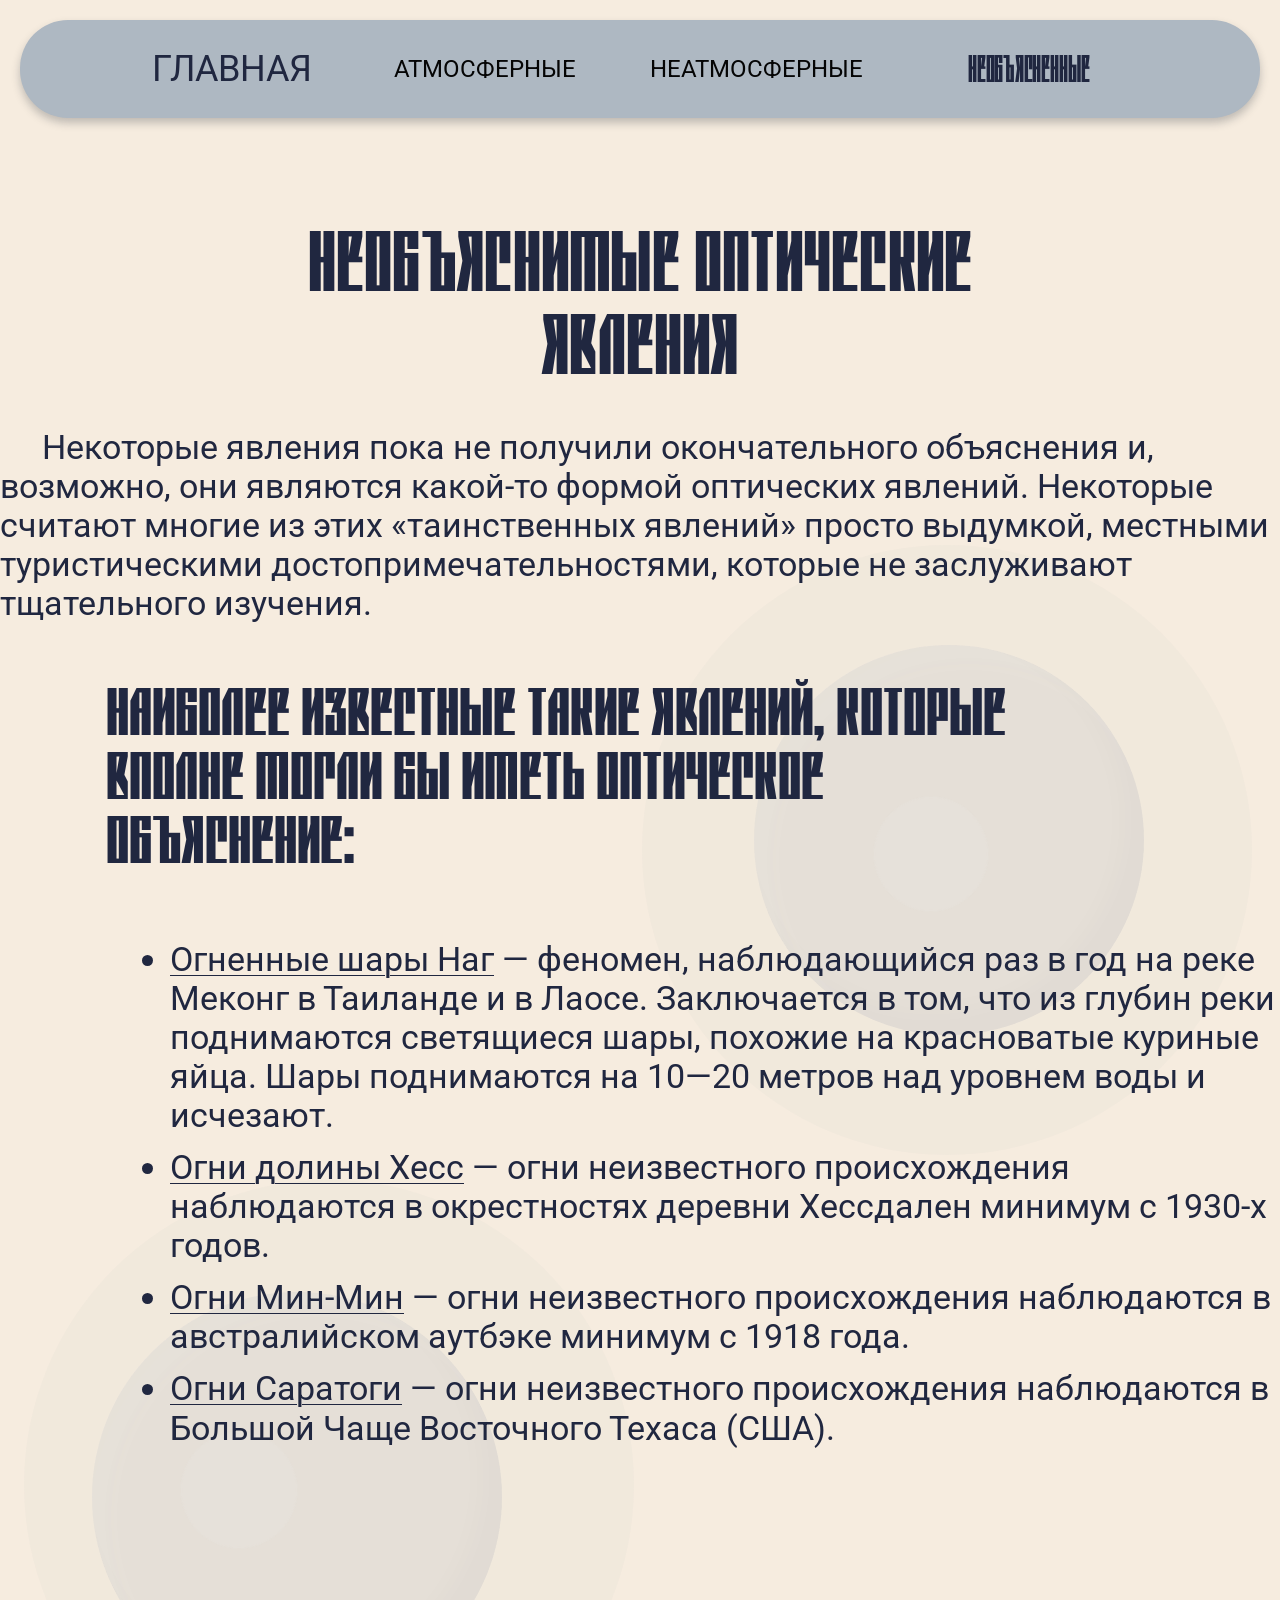
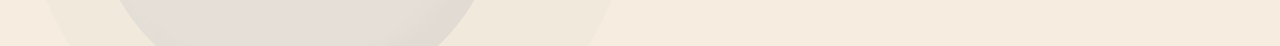
<file: unexplained.html>
<!doctype html>
<html lang="ru">
  <head>
    <meta charset="UTF-8" />
    <meta name="viewport" content="width=device-width, initial-scale=1.0" />
    <title>Необъяснимые оптические явления</title>
    <link rel="preconnect" href="https://fonts.googleapis.com" />
    <link rel="preconnect" href="https://fonts.gstatic.com" crossorigin />
    <link
      href="https://fonts.googleapis.com/css2?family=Oswald:wght@700&family=Roboto:wght@400;500&display=swap"
      rel="stylesheet"
    />
    <link rel="stylesheet" href="styles.css" />
  </head>
  <body>
<section class="page" id="unexplained">
      <nav class="nav" aria-label="Навигация">
        <a class="home-link" href="index.html">Главная</a>
        <a href="atmospheric.html">Атмосферные</a>
        <a href="non-atmospheric.html">Неатмосферные</a>
        <a class="active" href="unexplained.html">Необъясненные</a>
      </nav>

      <div class="title-block">
        <h1 class="two-line-title">Необъяснимые оптические<br />явления</h1>
      </div>

      <div class="lens lens-right lens-unexplained-1" aria-hidden="true"><span></span></div>
      <div class="lens lens-left lens-unexplained-2" aria-hidden="true"><span></span></div>

      <p class="text unexplained-lead indent">
        Некоторые явления пока не получили окончательного объяснения и, возможно,
        они являются какой-то формой оптических явлений. Некоторые считают многие
        из этих «таинственных явлений» просто выдумкой, местными туристическими
        достопримечательностями, которые не заслуживают тщательного изучения.
      </p>

      <h2 class="unexplained-title">
        Наиболее известные такие явлений, которые вполне могли бы иметь оптическое объяснение:
      </h2>

      <ul class="unexplained-list">
        <li>
          <a href="https://ru.wikipedia.org/wiki/%D0%9E%D0%B3%D0%BD%D0%B5%D0%BD%D0%BD%D1%8B%D0%B5_%D1%88%D0%B0%D1%80%D1%8B_%D0%9D%D0%B0%D0%B3" target="_blank" rel="noopener">Огненные шары Наг</a> — феномен, наблюдающийся раз в год на
          реке Меконг в Таиланде и в Лаосе. Заключается в том, что из глубин реки
          поднимаются светящиеся шары, похожие на красноватые куриные яйца. Шары
          поднимаются на 10—20 метров над уровнем воды и исчезают.
        </li>
        <li>
          <a href="https://ru.wikipedia.org/wiki/%D0%9E%D0%B3%D0%BD%D0%B8_%D0%B4%D0%BE%D0%BB%D0%B8%D0%BD%D1%8B_%D0%A5%D0%B5%D1%81%D1%81" target="_blank" rel="noopener">Огни долины Хесс</a> — огни неизвестного происхождения
          наблюдаются в окрестностях деревни Хессдален минимум с 1930-х годов.
        </li>
        <li>
          <a href="https://ru.wikipedia.org/wiki/%D0%9E%D0%B3%D0%BD%D0%B8_%D0%9C%D0%B8%D0%BD-%D0%9C%D0%B8%D0%BD" target="_blank" rel="noopener">Огни Мин-Мин</a> — огни неизвестного происхождения наблюдаются
          в австралийском аутбэке минимум с 1918 года.
        </li>
        <li>
          <a href="https://ru.wikipedia.org/wiki/%D0%9E%D0%B3%D0%BD%D0%B8_%D0%A1%D0%B0%D1%80%D0%B0%D1%82%D0%BE%D0%B3%D0%B8" target="_blank" rel="noopener">Огни Саратоги</a> — огни неизвестного происхождения
          наблюдаются в Большой Чаще Восточного Техаса (США).
        </li>
      </ul>
    </section>
    <script src="lens.js"></script>
  </body>
</html>
</file>
<file: styles.css>
@font-face {
  font-family: "Red Molot";
  src: url(Red-Molot.ttf);
}

:root {
  --bg: #f6ecdf;
  --ink: #202740;
  --muted: rgba(32, 39, 64, 0.56);
  --nav: #aeb8c2;
  --lens: rgba(169, 178, 186, 0.18);
  --lens-soft: rgba(169, 178, 186, 0.06);
  --lens-glow: rgba(249, 252, 255, 0.12);
}

* {
  box-sizing: border-box;
}

html {
  scroll-behavior: smooth;
}

body {
  margin: 0;
  color: var(--ink);
  background: var(--bg);
  font-family: "Roboto", Arial, sans-serif;
}

.page {
  position: relative;
  width: min(100%, 1440px);
  margin: 0 auto;
  overflow: hidden;
  background: var(--bg);
  --spot-x: 0px;
  --spot-y: 0px;
  --spot-opacity: 0;
  isolation: isolate;
}

.page::before {
  content: "";
  position: absolute;
  inset: 0;
  z-index: 0;
  pointer-events: none;
  background: radial-gradient(
    circle at calc(50% + var(--spot-x)) calc(28% + var(--spot-y)),
    rgba(255, 255, 255, 0.22),
    rgba(255, 255, 255, 0.08) 18%,
    transparent 40%
  );
  opacity: var(--spot-opacity);
  transition: opacity 260ms ease;
}

#home {
  min-height: 2194px;
}

#atmospheric {
  min-height: 2934px;
}

#non-atmospheric {
  min-height: 5239px;
}

#unexplained {
  min-height: 1646px;
}

.nav {
  position: relative;
  z-index: 10;
  display: grid;
  grid-template-columns: 1fr 1.18fr 1.18fr 1.18fr;
  align-items: center;
  gap: 18px;
  min-height: 98px;
  margin: 20px;
  padding: 0 104px;
  border-radius: 48px;
  background: var(--nav);
  box-shadow: 0 5px 8px rgba(45, 52, 62, 0.27);
}

.nav a {
  color: #050505;
  text-align: center;
  text-decoration: none;
  text-transform: uppercase;
  font-size: 24px;
  line-height: 1;
  letter-spacing: 0;
}

.nav .home-link {
  color: var(--ink);
  font-size: 36px;
}

.nav .active {
  color: var(--ink);
  font-family: "Red Molot", "Oswald", Impact, sans-serif;
  font-size: 38px;
  font-weight: 400;
  transform: scaleX(0.68);
}

h1,
h2 {
  margin: 0;
  color: var(--ink);
  font-family: "Red Molot", "Oswald", Impact, sans-serif;
  font-weight: 400;
  line-height: 0.96;
  letter-spacing: 0;
  text-transform: uppercase;
}

h1 {
  width: 100%;
  text-align: center;
  font-size: 111px;
  white-space: nowrap;
  transform: scaleX(0.76);
}

h2 {
  font-size: 86px;
}

p,
li {
  margin: 0;
  color: var(--ink);
  font-size: 34px;
  font-weight: 400;
  line-height: 1.15;
  letter-spacing: 0;
}

a {
  color: inherit;
  text-decoration-thickness: 1px;
  text-underline-offset: 4px;
}

.title-block {
  padding-top: 82px;
}

.two-line-title {
  max-width: 1160px;
  margin: 0 auto;
  text-align: center;
  font-size: 86px;
  transform: scaleX(0.94);
}

.text {
  position: relative;
  z-index: 2;
}

.wide {
  max-width: 1290px;
  margin-inline: auto;
}

.indent {
  text-indent: 42px;
}

.muted {
  color: var(--muted);
}

.section {
  position: relative;
  z-index: 1;
  padding-inline: 76px;
}

.lead {
  max-width: 1284px;
  margin: 72px 78px 0;
}

.facts {
  padding-top: 60px;
}

.facts h2 {
  margin-left: 50px;
}

.facts p {
  max-width: 1300px;
  margin-top: 50px;
}

.groups {
  padding-top: 37px;
}

.groups h2 {
  width: 1480px;
  max-width: none;
  font-size: 79px;
  transform: scaleX(0.86);
  transform-origin: left top;
}

.groups ul {
  max-width: 1295px;
  margin: 58px 0 0 0;
  padding-left: 93px;
}

.groups li+li {
  margin-top: 3px;
}

.home-closing {
  padding-top: 42px;
  padding-bottom: 60px;
}

.home-closing p {
  max-width: 1300px;
  margin-left: 8px;
}

.article {
  padding: 78px 76px 0;
}

.article p+p {
  margin-top: 38px;
}

.phenomena-title {
  margin: 60px 0 0 76px;
  max-width: 1080px;
  font-size: 67px;
}

.columns {
  position: relative;
  z-index: 2;
  display: grid;
  grid-template-columns: 1fr 1fr;
  gap: 94px;
  margin: 70px 82px 0 118px;
}

.link-list {
  margin: 0;
  padding-left: 34px;
}

.link-list li {
  font-size: 32px;
  line-height: 1.1;
}

.link-list li+li {
  margin-top: 8px;
}

.non-atmo-list {
  position: relative;
  z-index: 2;
  max-width: 1130px;
  margin: 54px 0 0 126px;
  padding-left: 34px;
}

.non-atmo-list li {
  font-size: 32px;
  line-height: 1.16;
}

.non-atmo-list li+li {
  margin-top: 7px;
}

.non-section-title {
  position: relative;
  z-index: 2;
  margin: 66px 0 0 126px;
  font-size: 68px;
}

.unexplained-lead {
  max-width: 1280px;
  margin: 43px auto 0;
}

.unexplained-title {
  position: relative;
  z-index: 2;
  max-width: 930px;
  margin: 56px 0 0 106px;
  font-size: 67px;
}

.unexplained-list {
  position: relative;
  z-index: 2;
  max-width: 1240px;
  margin: 67px 0 0 86px;
  padding-left: 84px;
}

.unexplained-list li {
  font-size: 34px;
  line-height: 1.15;
}

.unexplained-list li+li {
  margin-top: 13px;
}

.lens {
  position: absolute;
  pointer-events: none;
  z-index: 1;
  transform: translate3d(var(--lens-offset-x, 0px), var(--lens-offset-y, 0px), 0);
  transition: transform 650ms cubic-bezier(0.19, 1, 0.22, 1), filter 220ms ease;
  will-change: transform;
  filter: brightness(var(--lens-brightness, 1));
}

.lens::before,
.lens::after,
.lens span,
.lens span::after {
  content: "";
  position: absolute;
  border-radius: 50%;
}

.lens::before {
  background: var(--lens-soft);
}

.lens::after,
.lens span {
  background: var(--lens);
  box-shadow: inset -18px -20px 28px rgba(43, 54, 70, 0.025),
    inset 20px 20px 30px rgba(255, 255, 255, 0.05);
}

.lens span::after {
  background: var(--lens-glow);
  filter: blur(1px);
  animation: lens-glow 5.5s ease-in-out infinite;
}

.page.is-lens-active .lens {
  --lens-brightness: 1.01;
}

.page.is-lens-active .lens::after {
  box-shadow: inset -18px -20px 28px rgba(43, 54, 70, 0.03),
    inset 20px 20px 30px rgba(255, 255, 255, 0.06),
    0 0 34px rgba(255, 255, 255, 0.06);
}

@keyframes lens-glow {
  0%,
  100% {
    opacity: 0.18;
    transform: scale(0.96);
  }

  50% {
    opacity: 0.32;
    transform: scale(1.08);
  }
}

.lens-right {
  top: -35px;
  right: 118px;
  width: 520px;
  height: 612px;
}

.lens-right::before {
  width: 610px;
  height: 610px;
  top: 0;
  left: 0;
}

.lens-right::after {
  width: 390px;
  height: 390px;
  top: 100px;
  left: 112px;
}

.lens-right span::after {
  width: 114px;
  height: 114px;
  top: 252px;
  left: 232px;
}

.lens-left {
  top: 36px;
  left: 24px;
  width: 550px;
  height: 690px;
}

.lens-left::before {
  width: 610px;
  height: 610px;
  top: 0;
  left: 0;
}

.lens-left::after {
  width: 410px;
  height: 410px;
  top: 112px;
  left: 68px;
}

.lens-left span::after {
  width: 116px;
  height: 116px;
  top: 252px;
  left: 157px;
}

.lens-bottom {
  right: 38px;
  bottom: -58px;
  width: 525px;
  height: 482px;
}

.lens-bottom::before {
  width: 600px;
  height: 600px;
  top: -44px;
  left: -208px;
}

.lens-bottom::after {
  width: 392px;
  height: 392px;
  top: 54px;
  left: 58px;
}

.lens-bottom span::after {
  width: 116px;
  height: 116px;
  top: 204px;
  left: 175px;
}

.lens-atmo-1 {
  top: 520px;
  right: 118px;
}

.lens-atmo-2 {
  top: 1190px;
  left: 24px;
}

.lens-atmo-3 {
  top: 1710px;
  right: 118px;
}

.lens-atmo-4 {
  bottom: -130px;
  left: 24px;
}

.lens-non-1 {
  top: 540px;
  right: 118px;
}

.lens-non-2 {
  top: 1150px;
  left: 24px;
}

.lens-non-3 {
  top: 1830px;
  right: 118px;
}

.lens-non-4 {
  top: 2355px;
  left: 24px;
}

.lens-non-5 {
  top: 3200px;
  right: 118px;
}

.lens-non-6 {
  top: 4055px;
  left: 36px;
}

.lens-non-7 {
  bottom: -150px;
  right: 118px;
}

.lens-unexplained-1 {
  top: 545px;
  right: 118px;
}

.lens-unexplained-2 {
  top: 1180px;
  left: 24px;
}

@media (max-width: 900px) {
  .page {
    min-height: auto !important;
    padding-bottom: 80px;
  }

  .nav {
    grid-template-columns: 1fr 1fr;
    gap: 18px 8px;
    margin: 14px;
    padding: 24px;
    border-radius: 34px;
  }

  .nav a,
  .nav .home-link,
  .nav .active {
    font-size: clamp(18px, 5vw, 28px);
    transform: none;
  }

  .title-block {
    padding-top: 54px;
  }

  h1,
  .two-line-title {
    padding-inline: 26px;
    text-align: left;
    white-space: normal;
    font-size: clamp(54px, 14vw, 92px);
    transform: none;
  }

  h2,
  .groups h2,
  .phenomena-title,
  .non-section-title,
  .unexplained-title {
    width: auto;
    max-width: 100%;
    margin-left: 28px;
    font-size: clamp(42px, 12vw, 72px);
    transform: none;
  }

  p,
  li,
  .link-list li,
  .non-atmo-list li,
  .unexplained-list li {
    font-size: clamp(23px, 6vw, 32px);
    line-height: 1.2;
    overflow-wrap: break-word;
  }

  h2 span {
    display: block;
  }

  .lead,
  .section,
  .article,
  .unexplained-lead {
    margin-inline: 0;
    padding-inline: 28px;
  }

  .lead {
    margin-top: 46px;
  }

  .facts h2 {
    margin-left: 0;
  }

  .groups ul,
  .non-atmo-list,
  .unexplained-list {
    margin-left: 28px;
    padding-left: 36px;
  }

  .columns {
    grid-template-columns: 1fr;
    gap: 8px;
    margin: 42px 28px 0 50px;
  }

  .lens-right,
  .lens-atmo-1,
  .lens-non-1,
  .lens-unexplained-1 {
    right: -170px;
  }

  .lens-left,
  .lens-atmo-2,
  .lens-non-2,
  .lens-non-4,
  .lens-non-6,
  .lens-unexplained-2 {
    left: -170px;
  }

  .lens-bottom,
  .lens-atmo-3,
  .lens-non-3,
  .lens-non-5,
  .lens-non-7 {
    right: -250px;
  }
}

@media (prefers-reduced-motion: reduce) {
  .page::before,
  .lens,
  .lens span::after {
    animation: none;
    transition: none;
  }
}
</file>
